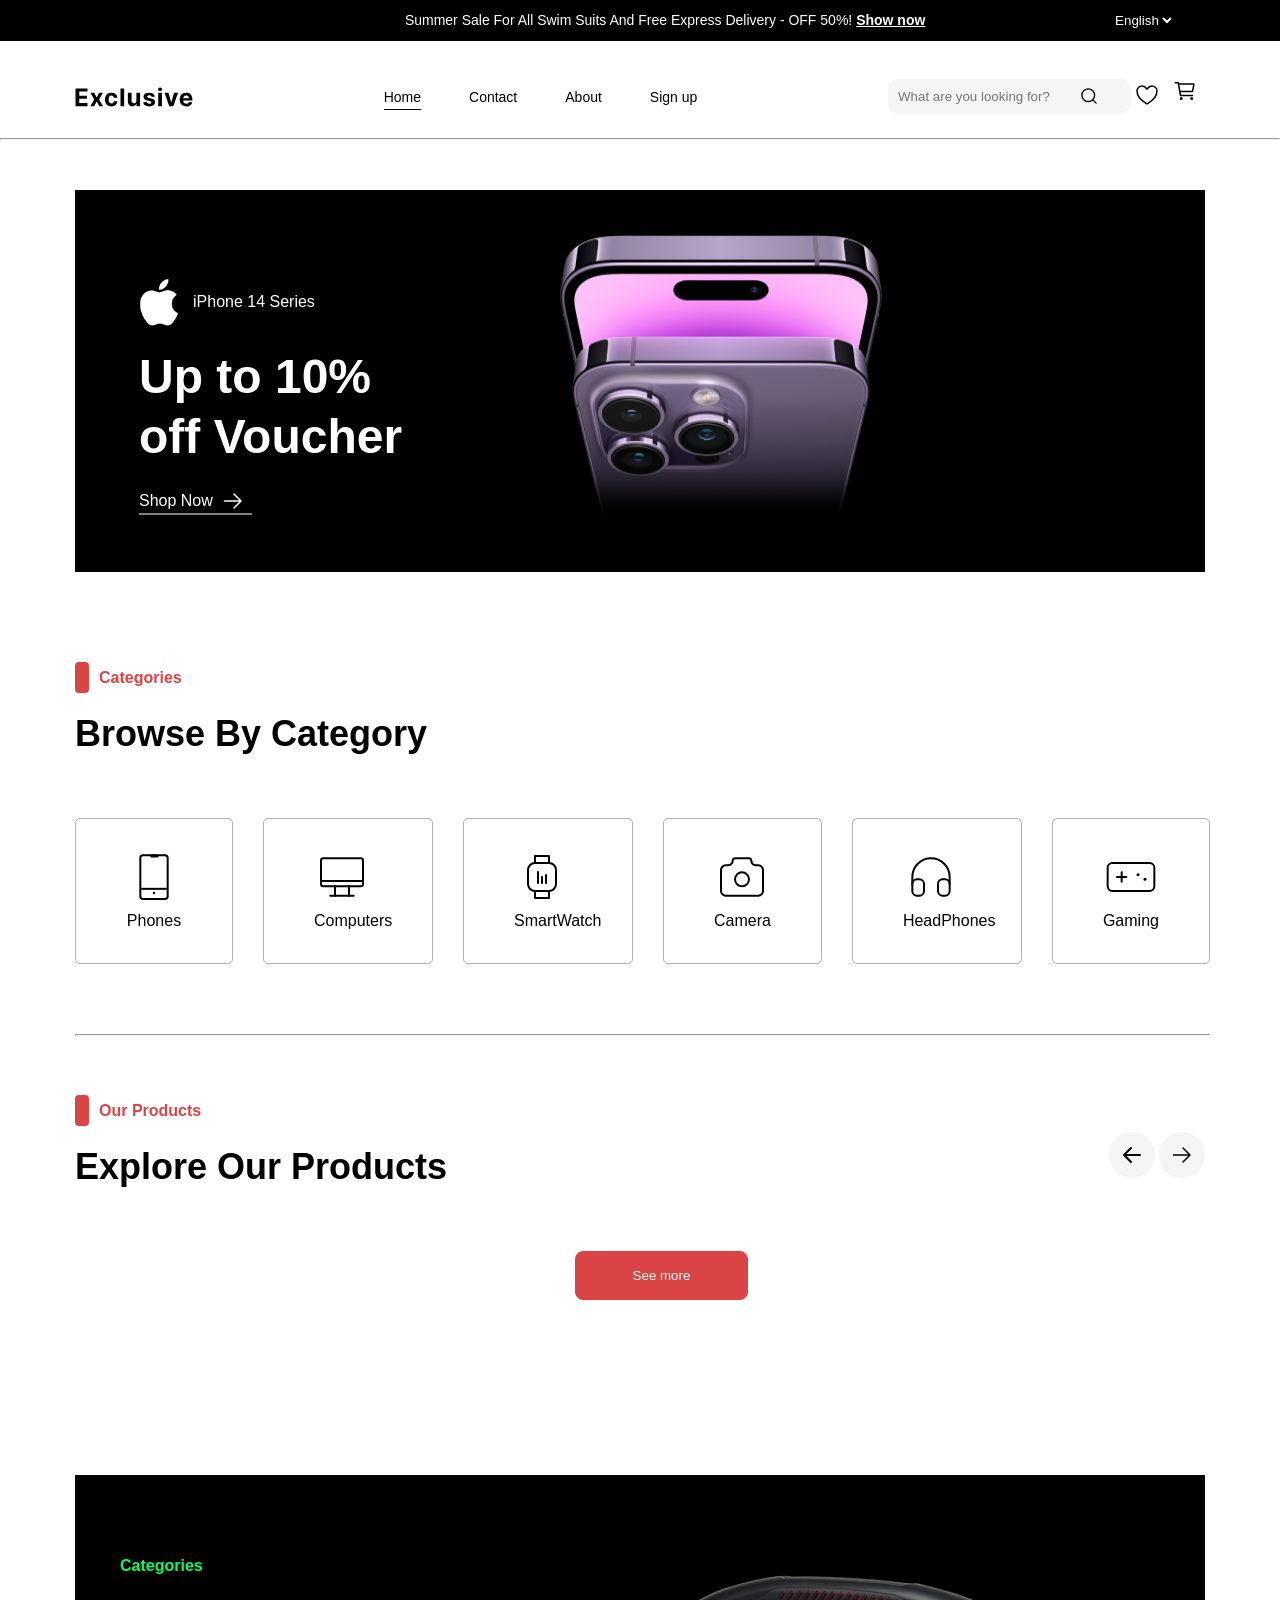
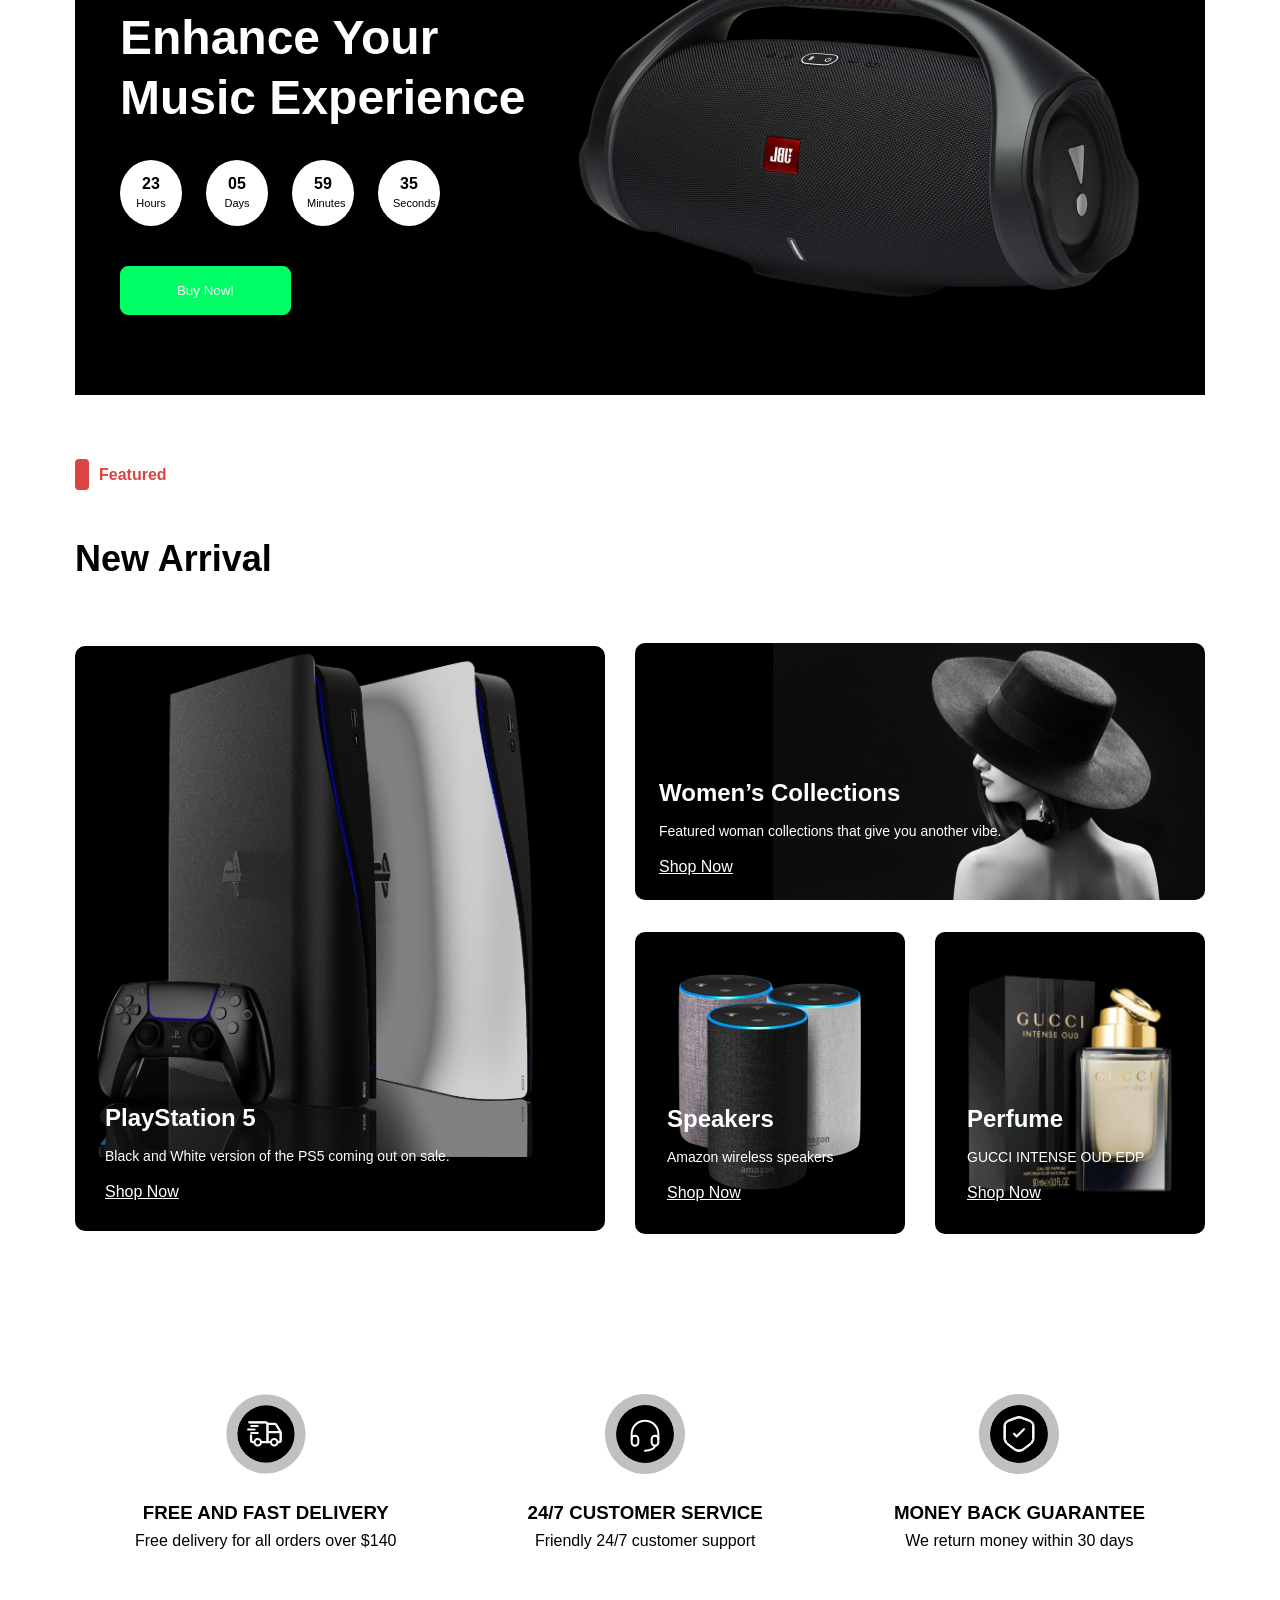
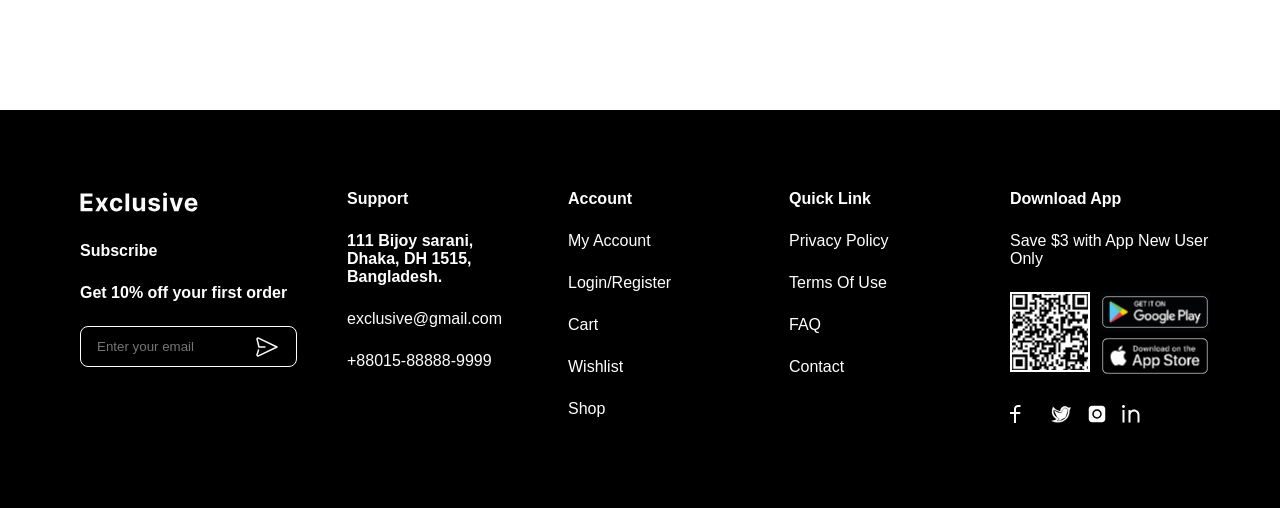
<file: index.html>
<!DOCTYPE html>
<html lang="en">

<head>
    <meta charset="UTF-8">
    <meta name="viewport" content="width=device-width, initial-scale=1.0">
    <title>Home</title>
    <link rel="stylesheet" href="css/main.css">
    <link rel="stylesheet" href="https://cdnjs.cloudflare.com/ajax/libs/font-awesome/6.6.0/css/all.min.css"
        integrity="sha512-Kc323vGBEqzTmouAECnVceyQqyqdsSiqLQISBL29aUW4U/M7pSPA/gEUZQqv1cwx4OnYxTxve5UMg5GT6L4JJg=="
        crossorigin="anonymous" referrerpolicy="no-referrer" />
    <link rel="icon" href="./images/Exclusive.svg">
</head>

<body>
    <div class="wrapper">
        <strong class="wrapper-strong">Summer Sale For All Swim Suits And Free Express Delivery - OFF 50%! <span
                class="wrapper-span">Show now</span></strong>
        <select class="select">
            English
            <option value="">English</option>
        </select>
    </div>
    <header class="header">
        <div class="container">
            <ul class="header-list">
                <img src="./images/logo.svg" alt="Logo" width="118" height="24">
                <div class="header-item-wrapper">
                    <li class="header-item">Home</li>
                    <li class="header-item">Contact</li>
                    <li class="header-item">About</li>
                    <li class="header-item">Sign up</li>
                </div>
                <div class="input-wrapper">
                    <div class="inp-wrapper">
                        <input class="header-inp" type="text" placeholder="What are you looking for?">
                        <img class="inp-img" src="./images/loupe.svg" alt="Loupe" width="16" height="16">
                    </div>
                    <div class="link-wrapper">
                        <a href="#">
                            <img src="./images/like.svg" alt="Like-icon" width="32" height="32">
                        </a><a href="#">
                            <img src="./images/cart.svg" alt="Cart-icon" width="32" height="32">
                        </a>
                    </div>
                </div>
            </ul>
        </div>
        <hr>
    </header>
    <main>
        <section class="voucher-section">
            <div class="container">
                <div class="wrappper">
                    <div class="voucher_wrapper">
                        <div class="icon-wrapper">
                            <img src="./images/apple-icon.svg" alt="Apple-Icon" width="40" height="49">
                            <strong class="voucher_strong">iPhone 14 Series</strong>
                        </div>
                        <div class="wrapper_title">
                            <h2 class="voucher_title">Up to 10% off Voucher</h2>
                        </div>
                        <div>
                            <a class="voucher_shop" href="#">
                                <p class="shop_text">Shop Now</p>
                                <img src="./images/arrow-icon.svg" alt="Arrow-Icon" width="24" height="24">
                            </a>
                        </div>
                    </div>
                    <img src="./images/iphone.png" alt="Iphone-Img" width="496" height="352">
                </div>
            </div>
        </section>
        <section class="section-categories">
            <div class="container">
                <strong class="categories_strong">Categories</strong>
                <h2 class="categories_title">Browse By Category</h2>
                <ul class="categorie-list">
                    <li class="categorie-item">
                        <img src="./images/phones-icon.svg" alt="Phones-Icon" width="56" height="56">
                        <p class="item-text">Phones</p>
                    </li>
                    <li class="categorie-item">
                        <img src="./images/computers.svg" alt="Computer-Icon" width="56" height="56">
                        <p class="item-text">Computers</p>
                    </li>
                    <li class="categorie-item">
                        <img src="./images/smart-watch.svg" alt="SmartWatch" width="56" height="56">
                        <p class="item-text">SmartWatch</p>
                    </li>
                    <li class="categorie-item">
                        <img src="./images/camera.svg" alt="Camera-Icon" width="56" height="56">
                        <p class="item-text">Camera</p>
                    </li>
                    <li class="categorie-item">
                        <img src="./images/Headphone.svg" alt="Headphone" width="56" height="56">
                        <p class="item-text">HeadPhones</p>
                    </li>
                    <li class="categorie-item">
                        <img src="./images/gaming.svg" alt="gaming" width="56" height="56">
                        <p class="item-text">Gaming</p>
                    </li>
                </ul>
                <hr class="border-bottom">
            </div>
        </section>
        <section class="section-products">
            <div class="container">
                <strong class="products-strong">Our Products</strong>
                <div class="img-wrapper">
                    <h2 class="products-title">Explore Our Products</h2>
                    <div>
                        <img src="images/arrow-left.svg" alt="Arrow-icon" width="46" height="46">
                        <img src="images/arrow-right.svg" alt="Arrow-Icon" width="46" height="46">
                    </div>
                </div>
                <div class="wrapper-products">
                    <div class="loading lds-spinner">
                        <div></div>
                        <div></div>
                        <div></div>
                        <div></div>
                        <div></div>
                        <div></div>
                        <div></div>
                        <div></div>
                        <div></div>
                        <div></div>
                        <div></div>
                        <div></div>
                    </div>
                </div>
                <button class="btn">See more</button>
            </div>
        </section>
        <section class="experience-section">
            <div class="container">
                <div class="experience-wrapper">
                    <div class="content-wrapper">
                        <strong class="experience-strong">Categories</strong>
                        <h2 class="experience-title">Enhance Your Music Experience</h2>
                        <ul class="experience-list">
                            <li class="experience-item">
                                <span>23</span>
                                <p>Hours</p>
                            </li>
                            <li class="experience-item">
                                <span>05</span>
                                <p>Days</p>
                            </li>
                            <li class="experience-item">
                                <span>59</span>
                                <p>Minutes</p>
                            </li>
                            <li class="experience-item">
                                <span>35</span>
                                <p>Seconds</p>
                            </li>
                        </ul>
                        <button class="btn-buy">Buy Now!</button>
                    </div>
                    <img src="./images/speaker-img.png" alt="Speaker" width="600" height="420">
                </div>
            </div>
        </section>
        <section class="section-featured">
            <div class="container">
                <strong class="featured-strong">Featured</strong>
                <h2 class="featured-title">New Arrival</h2>
                <div class="featured-wrapper">
                    <div class="playstation-wrapper">
                        <h3 class="playstation-title">PlayStation 5</h3>
                        <p class="playstation-text">Black and White version of the PS5 coming out on sale.</p>
                        <a class="link-text" href="">Shop Now</a>
                    </div>
                    <div class="content-wrappers">
                        <div class="colletcion-wrapper">
                            <h3 class="colletcion-title">Women’s Collections</h3>
                            <p class="colletcion-text">Featured woman collections that give you another vibe.</p>
                            <a class="link-text" href="">Shop Now</a>
                        </div>
                        <div class="contents-wrapper">
                            <div class="speaker-wrapper">
                                <h3 class="speaker-title">Speakers</h3>
                                <p class="speaker-text">Amazon wireless speakers</p>
                                <a class="link-text" href="">Shop Now</a>
                            </div>
                            <div class="perfume-wrapper">
                                <h3 class="perfume-title">Perfume</h3>
                                <p class="perfume-text">GUCCI INTENSE OUD EDP</p>
                                <a class="link-text" href="">Shop Now</a>
                            </div>
                        </div>
                    </div>
                </div>
                <ul class="content-list">
                    <li class="content-item">
                        <img src="./images/deliveri-icon.svg" alt="delivery-icon" width="80" height="80">
                        <h3>FREE AND FAST DELIVERY</h3>
                        <p>Free delivery for all orders over $140</p>
                    </li>
                    <li class="content-item">
                        <img src="./images/service-icon.svg" alt="delivery-icon" width="80" height="80">
                        <h3>24/7 CUSTOMER SERVICE</h3>
                        <p>Friendly 24/7 customer support</p>
                    </li>
                    <li class="content-item">
                        <img src="./images/garonte-icon.svg" alt="delivery-icon" width="80" height="80">
                        <h3>MONEY BACK GUARANTEE</h3>
                        <p>We return money within 30 days</p>
                    </li>
                </ul>
            </div>
        </section>
    </main>
    <footer class="footer">
        <div class="container">
            <ul class="footer-list">
                <li class="footer-item">
                    <a href="">
                        <img src="./images/Exclusive.svg" alt="Logo-icon" width="118" height="24">
                    </a>
                    <strong>Subscribe</strong>
                    <strong>Get 10% off your first order</strong>
                    <div class="footer-wrapper">
                        <input type="email" placeholder="Enter your email">
                        <img src="./images/icon-send.svg" alt="Send-Icon" width="24" height="24">
                    </div>
                </li>
                <li class="footer-item">
                    <strong class="support-str">Support</strong>
                    <strong>111 Bijoy sarani, Dhaka, DH 1515, Bangladesh.</strong>
                    <a href="">exclusive@gmail.com</a>
                    <a href="tel:88015888889999">+88015-88888-9999</a>
                </li>
                <li class="footer-item">
                    <strong class="account-strong">Account</strong>
                    <a href="">My Account</a>
                    <a href="">Login/Register</a>
                    <a href="">Cart</a>
                    <a href="">Wishlist</a>
                    <a href="">Shop</a>
                </li>
                <li class="footer-item">
                    <strong>Quick Link</strong>
                    <a href="">Privacy Policy</a>
                    <a href="">Terms Of Use</a>
                    <a href="">FAQ</a>
                    <a href="">Contact</a>
                </li>
                <li class="footer-item">
                    <strong>Download App</strong>
                    <p>Save $3 with App New User Only</p>
                    <div class="wrapper-content">
                        <img src="./images/Qr Code.svg" alt="qr-code" width="80" height="80">
                        <div>
                            <a href="https://play.google.com/store/games?hl=ru"><img src="./images/GooglePlay.svg"
                                    alt="GooglePlay" width="110" height="40"></a>
                            <a href="https://www.apple.com/app-store/"><img src="./images/AppStore.svg" alt="AppStore"
                                    width="110" height="40"></a>
                        </div>
                    </div>
                    <div class="social-wrapper">
                        <a href="https://www.facebook.com/?locale=ru_RU">
                            <svg class="icon-svg" width="11" height="18" viewBox="0 0 11 18" fill="currentColor"
                                xmlns="http://www.w3.org/2000/svg">
                                <path
                                    d="M6 7H10.5L10 9H6V18H4V9H0V7H4V5.128C4 3.345 4.186 2.698 4.534 2.046C4.87501 1.40181 5.40181 0.875009 6.046 0.534C6.698 0.186 7.345 0 9.128 0C9.65 0 10.108 0.0500001 10.5 0.15V2H9.128C7.804 2 7.401 2.078 6.99 2.298C6.686 2.46 6.46 2.686 6.298 2.99C6.078 3.401 6 3.804 6 5.128V7Z"
                                    fill="currentColor" />
                            </svg>
                        </a>
                        <a href="https://x.com/?lang=ru">
                            <a href=""><svg class="icon-svg" width="21" height="17" viewBox="0 0 21 17"
                                    fill="currentColor" xmlns="http://www.w3.org/2000/svg">
                                    <path
                                        d="M10.905 4.84651L10.905 4.84646C10.9194 4.06035 11.2418 3.3113 11.8028 2.76049C12.3639 2.20969 13.1188 1.90116 13.905 1.90129L10.905 4.84651ZM10.905 4.84651L10.877 6.42135M10.905 4.84651L10.877 6.42135M2.75811 3.80857L2.89001 3.91846C4.76679 5.48211 6.71781 6.41823 8.74946 6.6952C8.74947 6.6952 8.74949 6.6952 8.74951 6.6952L10.3104 6.90718L2.75811 3.80857ZM2.75811 3.80857L2.72759 3.97751M2.75811 3.80857L2.72759 3.97751M2.72759 3.97751C2.42576 5.64819 2.5683 7.07086 3.1479 8.30176C3.72718 9.53198 4.73827 10.5605 6.15577 11.4519L6.15579 11.452M2.72759 3.97751L6.15579 11.452M6.15579 11.452L7.90279 12.55L7.954 12.4685M6.15579 11.452L7.954 12.4685M7.954 12.4685L7.90279 12.55C7.97196 12.5934 8.02943 12.6532 8.07016 12.724C8.1109 12.7948 8.13366 12.8745 8.13645 12.9562C8.13925 13.0378 8.122 13.1189 8.0862 13.1924C8.05041 13.2658 7.99716 13.3294 7.93112 13.3775L7.93101 13.3775M7.954 12.4685L7.93101 13.3775M7.93101 13.3775L6.33901 14.5405L6.11542 14.7039M7.93101 13.3775L6.11542 14.7039M6.11542 14.7039L6.39178 14.7211M6.11542 14.7039L6.39178 14.7211M6.39178 14.7211C7.3449 14.7805 8.25288 14.7385 9.00946 14.5884L9.00958 14.5884M6.39178 14.7211L9.00958 14.5884M9.00958 14.5884C11.3886 14.1134 13.3745 12.9794 14.7652 11.2211M9.00958 14.5884L14.7652 11.2211M10.877 6.42135C10.8757 6.49182 10.8594 6.5612 10.8293 6.62495C10.7993 6.6887 10.7561 6.74537 10.7026 6.79125C10.649 6.83712 10.5864 6.87117 10.5188 6.89115C10.4513 6.91112 10.3803 6.91659 10.3105 6.9072L10.877 6.42135ZM14.7652 11.2211C16.1557 9.46296 16.945 7.08835 16.945 4.14229M14.7652 11.2211L16.945 4.14229M16.945 4.14229C16.945 3.99668 16.8714 3.78474 16.744 3.55722M16.945 4.14229L16.744 3.55722M16.744 3.55722C16.6142 3.32559 16.4215 3.06508 16.1673 2.82049M16.744 3.55722L16.1673 2.82049M16.1673 2.82049C15.6587 2.33088 14.8999 1.90129 13.905 1.90129L16.1673 2.82049ZM18.4978 1.53842C18.8818 1.48388 19.3285 1.34345 19.916 1.01105C19.6101 2.49526 19.4321 3.16764 18.7642 4.08336L18.745 4.10969V4.14229C18.745 7.94153 17.578 10.7567 15.8258 12.7397C14.0726 14.7238 11.7277 15.8813 9.36243 16.3532C7.74529 16.6759 5.7544 16.5728 3.99643 16.2106C3.11813 16.0296 2.30077 15.7846 1.61983 15.4974C1.03727 15.2517 0.560091 14.9775 0.229559 14.6904C0.660648 14.6482 1.4114 14.5535 2.24366 14.3598C3.24355 14.1272 4.37173 13.7494 5.20306 13.141L5.31918 13.056L5.19904 12.9768C5.15724 12.9492 5.11178 12.9196 5.06301 12.8879C4.30477 12.3938 2.74648 11.3786 1.73155 9.51655C0.667136 7.56374 0.192566 4.66295 1.91362 0.425918C3.57889 2.34347 5.2726 3.66001 6.99504 4.3668L6.99505 4.36681C7.57662 4.60536 7.94255 4.72373 8.23185 4.79141C8.45087 4.84265 8.62608 4.86463 8.81173 4.88794C8.87034 4.89529 8.92998 4.90278 8.99238 4.91135L9.28722 4.95189L9.10594 4.77077C9.13096 3.8414 9.42538 2.93895 9.95386 2.17331C10.4904 1.39606 11.2442 0.79434 12.1211 0.443497C12.9979 0.0926537 13.9588 0.00827681 14.8833 0.200931C15.8079 0.393585 16.6551 0.854708 17.3189 1.52657L17.3485 1.55658L17.3907 1.55628C17.4934 1.55556 17.5972 1.55908 17.7036 1.56269C17.9483 1.57098 18.2068 1.57974 18.4978 1.53842Z"
                                        fill="currentColor" stroke="black" stroke-width="0.2" />
                                </svg>
                            </a>
                        </a>
                        <a href="https://www.instagram.com/">
                            <svg class="icon-svg" width="20" height="20" viewBox="0 0 20 20" fill="currentColor"
                                xmlns="http://www.w3.org/2000/svg">
                                <path
                                    d="M15 1H5C3.93913 1 2.92172 1.42143 2.17157 2.17157C1.42143 2.92172 1 3.93913 1 5V15C1 16.0609 1.42143 17.0783 2.17157 17.8284C2.92172 18.5786 3.93913 19 5 19H15C16.0609 19 17.0783 18.5786 17.8284 17.8284C18.5786 17.0783 19 16.0609 19 15V5C19 3.93913 18.5786 2.92172 17.8284 2.17157C17.0783 1.42143 16.0609 1 15 1Z"
                                    stroke="black" stroke-width="1.5" stroke-linejoin="round" />
                                <path
                                    d="M10 14C11.0609 14 12.0783 13.5786 12.8284 12.8284C13.5786 12.0783 14 11.0609 14 10C14 8.93913 13.5786 7.92172 12.8284 7.17157C12.0783 6.42143 11.0609 6 10 6C8.93913 6 7.92172 6.42143 7.17157 7.17157C6.42143 7.92172 6 8.93913 6 10C6 11.0609 6.42143 12.0783 7.17157 12.8284C7.92172 13.5786 8.93913 14 10 14V14Z"
                                    stroke="black" stroke-width="1.5" stroke-linejoin="round" />
                                <path
                                    d="M15.5 5.5C15.7652 5.5 16.0196 5.39464 16.2071 5.20711C16.3946 5.01957 16.5 4.76522 16.5 4.5C16.5 4.23478 16.3946 3.98043 16.2071 3.79289C16.0196 3.60536 15.7652 3.5 15.5 3.5C15.2348 3.5 14.9804 3.60536 14.7929 3.79289C14.6054 3.98043 14.5 4.23478 14.5 4.5C14.5 4.76522 14.6054 5.01957 14.7929 5.20711C14.9804 5.39464 15.2348 5.5 15.5 5.5Z"
                                    fill="currentColor" />
                            </svg>

                        </a>
                        <a href="https://www.linkedin.com/">
                            <svg class="icon-svg" width="18" height="18" viewBox="0 0 18 18" fill="currentColor"
                                xmlns="http://www.w3.org/2000/svg">
                                <path
                                    d="M8.5 6.05C9.417 5.113 10.611 4.5 12 4.5C13.4587 4.5 14.8576 5.07946 15.8891 6.11091C16.9205 7.14236 17.5 8.54131 17.5 10V17.5H15.5V10C15.5 9.07174 15.1313 8.1815 14.4749 7.52513C13.8185 6.86875 12.9283 6.5 12 6.5C11.0717 6.5 10.1815 6.86875 9.52513 7.52513C8.86875 8.1815 8.5 9.07174 8.5 10V17.5H6.5V5H8.5V6.05ZM1.5 3C1.10218 3 0.720644 2.84196 0.43934 2.56066C0.158035 2.27936 0 1.89782 0 1.5C0 1.10218 0.158035 0.720644 0.43934 0.43934C0.720644 0.158035 1.10218 0 1.5 0C1.89782 0 2.27936 0.158035 2.56066 0.43934C2.84196 0.720644 3 1.10218 3 1.5C3 1.89782 2.84196 2.27936 2.56066 2.56066C2.27936 2.84196 1.89782 3 1.5 3ZM0.5 5H2.5V17.5H0.5V5Z"
                                    fill="currentColor" />
                            </svg>
                        </a>
                    </div>
                </li>
            </ul>
        </div>
    </footer>
    <script src="./js/main.js"></script>
</body>

</html>
</file>
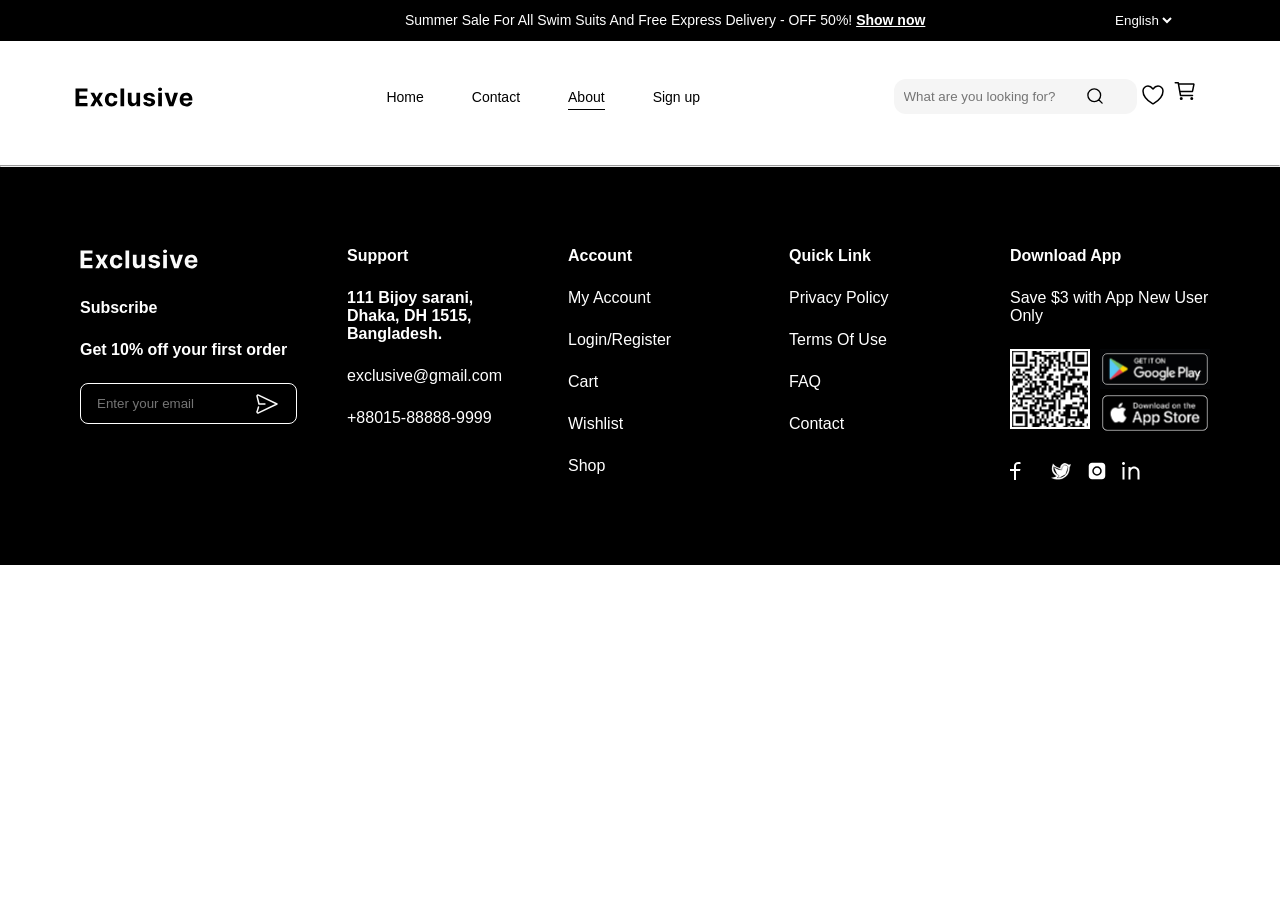
<file: pages/about.html>
<!DOCTYPE html>
<html lang="en">

<head>
    <meta charset="UTF-8">
    <meta name="viewport" content="width=device-width, initial-scale=1.0">
    <title>About</title>
    <link rel="stylesheet" href="../css/about.css">
    <link rel="stylesheet" href="https://cdnjs.cloudflare.com/ajax/libs/font-awesome/6.6.0/css/all.min.css"
        integrity="sha512-Kc323vGBEqzTmouAECnVceyQqyqdsSiqLQISBL29aUW4U/M7pSPA/gEUZQqv1cwx4OnYxTxve5UMg5GT6L4JJg=="
        crossorigin="anonymous" referrerpolicy="no-referrer" />
    <link rel="icon" href="../images/Exclusive.svg">
</head>

<body>
    <div class="wrapper">
        <strong class="wrapper-strong">Summer Sale For All Swim Suits And Free Express Delivery - OFF 50%! <span
                class="wrapper-span">Show now</span></strong>
        <select class="select">
            English
            <option value="">English</option>
        </select>
    </div>
    <header class="header">
        <div class="container">
            <ul class="header-list">
                <img src="../images/logo.svg" alt="Logo" width="118" height="24">
                <div class="header-item-wrapper">
                    <li class="header-item">Home</li>
                    <li class="header-item">Contact</li>
                    <li class="header-item about">About</li>
                    <li class="header-item">Sign up</li>
                </div>
                <div class="input-wrapper">
                    <div class="inp-wrapper">
                        <input class="header-inp" type="text" placeholder="What are you looking for?">
                        <img class="inp-img" src="../images/loupe.svg" alt="Loupe" width="16" height="16">
                    </div>
                    <div class="link-wrapper">
                        <a href="#">
                            <img src="../images/like.svg" alt="Like-icon" width="32" height="32">
                        </a><a href="#">
                            <img src="../images/cart.svg" alt="Cart-icon" width="32" height="32">
                        </a>
                    </div>
                </div>
            </ul>
        </div>
        <hr>
    </header>
    <div class="content ">
        <div class="loading lds-spinner">
            <div></div>
            <div></div>
            <div></div>
            <div></div>
            <div></div>
            <div></div>
            <div></div>
            <div></div>
            <div></div>
            <div></div>
            <div></div>
            <div></div>
        </div>
    </div>
    <footer class="footer">
        <div class="container">
            <ul class="footer-list">
                <li class="footer-item">
                    <a href="">
                        <img src="../images/Exclusive.svg" alt="Logo-icon" width="118" height="24">
                    </a>
                    <strong>Subscribe</strong>
                    <strong>Get 10% off your first order</strong>
                    <div class="footer-wrapper">
                        <input type="email" placeholder="Enter your email">
                        <img src="../images/icon-send.svg" alt="Send-Icon" width="24" height="24">
                    </div>
                </li>
                <li class="footer-item">
                    <strong class="support-str">Support</strong>
                    <strong>111 Bijoy sarani, Dhaka, DH 1515, Bangladesh.</strong>
                    <a href="">exclusive@gmail.com</a>
                    <a href="tel:88015888889999">+88015-88888-9999</a>
                </li>
                <li class="footer-item">
                    <strong class="account-strong">Account</strong>
                    <a href="">My Account</a>
                    <a href="">Login/Register</a>
                    <a href="">Cart</a>
                    <a href="">Wishlist</a>
                    <a href="">Shop</a>
                </li>
                <li class="footer-item">
                    <strong>Quick Link</strong>
                    <a href="">Privacy Policy</a>
                    <a href="">Terms Of Use</a>
                    <a href="">FAQ</a>
                    <a href="">Contact</a>
                </li>
                <li class="footer-item">
                    <strong>Download App</strong>
                    <p>Save $3 with App New User Only</p>
                    <div class="wrapper-content">
                        <img src="../images/Qr Code.svg" alt="qr-code" width="80" height="80">
                        <div>
                            <a href="https://play.google.com/store/games?hl=ru"><img src="../images/GooglePlay.svg"
                                    alt="GooglePlay" width="110" height="40"></a>
                            <a href="https://www.apple.com/app-store/"><img src="../images/AppStore.svg" alt="AppStore"
                                    width="110" height="40"></a>
                        </div>
                    </div>
                    <div class="social-wrapper">
                        <a href="https://www.facebook.com/?locale=ru_RU">
                            <svg class="icon-svg" width="11" height="18" viewBox="0 0 11 18" fill="currentColor"
                                xmlns="http://www.w3.org/2000/svg">
                                <path
                                    d="M6 7H10.5L10 9H6V18H4V9H0V7H4V5.128C4 3.345 4.186 2.698 4.534 2.046C4.87501 1.40181 5.40181 0.875009 6.046 0.534C6.698 0.186 7.345 0 9.128 0C9.65 0 10.108 0.0500001 10.5 0.15V2H9.128C7.804 2 7.401 2.078 6.99 2.298C6.686 2.46 6.46 2.686 6.298 2.99C6.078 3.401 6 3.804 6 5.128V7Z"
                                    fill="currentColor" />
                            </svg>
                        </a>
                        <a href="https://x.com/?lang=ru">
                            <a href=""><svg class="icon-svg" width="21" height="17" viewBox="0 0 21 17"
                                    fill="currentColor" xmlns="http://www.w3.org/2000/svg">
                                    <path
                                        d="M10.905 4.84651L10.905 4.84646C10.9194 4.06035 11.2418 3.3113 11.8028 2.76049C12.3639 2.20969 13.1188 1.90116 13.905 1.90129L10.905 4.84651ZM10.905 4.84651L10.877 6.42135M10.905 4.84651L10.877 6.42135M2.75811 3.80857L2.89001 3.91846C4.76679 5.48211 6.71781 6.41823 8.74946 6.6952C8.74947 6.6952 8.74949 6.6952 8.74951 6.6952L10.3104 6.90718L2.75811 3.80857ZM2.75811 3.80857L2.72759 3.97751M2.75811 3.80857L2.72759 3.97751M2.72759 3.97751C2.42576 5.64819 2.5683 7.07086 3.1479 8.30176C3.72718 9.53198 4.73827 10.5605 6.15577 11.4519L6.15579 11.452M2.72759 3.97751L6.15579 11.452M6.15579 11.452L7.90279 12.55L7.954 12.4685M6.15579 11.452L7.954 12.4685M7.954 12.4685L7.90279 12.55C7.97196 12.5934 8.02943 12.6532 8.07016 12.724C8.1109 12.7948 8.13366 12.8745 8.13645 12.9562C8.13925 13.0378 8.122 13.1189 8.0862 13.1924C8.05041 13.2658 7.99716 13.3294 7.93112 13.3775L7.93101 13.3775M7.954 12.4685L7.93101 13.3775M7.93101 13.3775L6.33901 14.5405L6.11542 14.7039M7.93101 13.3775L6.11542 14.7039M6.11542 14.7039L6.39178 14.7211M6.11542 14.7039L6.39178 14.7211M6.39178 14.7211C7.3449 14.7805 8.25288 14.7385 9.00946 14.5884L9.00958 14.5884M6.39178 14.7211L9.00958 14.5884M9.00958 14.5884C11.3886 14.1134 13.3745 12.9794 14.7652 11.2211M9.00958 14.5884L14.7652 11.2211M10.877 6.42135C10.8757 6.49182 10.8594 6.5612 10.8293 6.62495C10.7993 6.6887 10.7561 6.74537 10.7026 6.79125C10.649 6.83712 10.5864 6.87117 10.5188 6.89115C10.4513 6.91112 10.3803 6.91659 10.3105 6.9072L10.877 6.42135ZM14.7652 11.2211C16.1557 9.46296 16.945 7.08835 16.945 4.14229M14.7652 11.2211L16.945 4.14229M16.945 4.14229C16.945 3.99668 16.8714 3.78474 16.744 3.55722M16.945 4.14229L16.744 3.55722M16.744 3.55722C16.6142 3.32559 16.4215 3.06508 16.1673 2.82049M16.744 3.55722L16.1673 2.82049M16.1673 2.82049C15.6587 2.33088 14.8999 1.90129 13.905 1.90129L16.1673 2.82049ZM18.4978 1.53842C18.8818 1.48388 19.3285 1.34345 19.916 1.01105C19.6101 2.49526 19.4321 3.16764 18.7642 4.08336L18.745 4.10969V4.14229C18.745 7.94153 17.578 10.7567 15.8258 12.7397C14.0726 14.7238 11.7277 15.8813 9.36243 16.3532C7.74529 16.6759 5.7544 16.5728 3.99643 16.2106C3.11813 16.0296 2.30077 15.7846 1.61983 15.4974C1.03727 15.2517 0.560091 14.9775 0.229559 14.6904C0.660648 14.6482 1.4114 14.5535 2.24366 14.3598C3.24355 14.1272 4.37173 13.7494 5.20306 13.141L5.31918 13.056L5.19904 12.9768C5.15724 12.9492 5.11178 12.9196 5.06301 12.8879C4.30477 12.3938 2.74648 11.3786 1.73155 9.51655C0.667136 7.56374 0.192566 4.66295 1.91362 0.425918C3.57889 2.34347 5.2726 3.66001 6.99504 4.3668L6.99505 4.36681C7.57662 4.60536 7.94255 4.72373 8.23185 4.79141C8.45087 4.84265 8.62608 4.86463 8.81173 4.88794C8.87034 4.89529 8.92998 4.90278 8.99238 4.91135L9.28722 4.95189L9.10594 4.77077C9.13096 3.8414 9.42538 2.93895 9.95386 2.17331C10.4904 1.39606 11.2442 0.79434 12.1211 0.443497C12.9979 0.0926537 13.9588 0.00827681 14.8833 0.200931C15.8079 0.393585 16.6551 0.854708 17.3189 1.52657L17.3485 1.55658L17.3907 1.55628C17.4934 1.55556 17.5972 1.55908 17.7036 1.56269C17.9483 1.57098 18.2068 1.57974 18.4978 1.53842Z"
                                        fill="currentColor" stroke="black" stroke-width="0.2" />
                                </svg>
                            </a>
                        </a>
                        <a href="https://www.instagram.com/">
                            <svg class="icon-svg" width="20" height="20" viewBox="0 0 20 20" fill="currentColor"
                                xmlns="http://www.w3.org/2000/svg">
                                <path
                                    d="M15 1H5C3.93913 1 2.92172 1.42143 2.17157 2.17157C1.42143 2.92172 1 3.93913 1 5V15C1 16.0609 1.42143 17.0783 2.17157 17.8284C2.92172 18.5786 3.93913 19 5 19H15C16.0609 19 17.0783 18.5786 17.8284 17.8284C18.5786 17.0783 19 16.0609 19 15V5C19 3.93913 18.5786 2.92172 17.8284 2.17157C17.0783 1.42143 16.0609 1 15 1Z"
                                    stroke="black" stroke-width="1.5" stroke-linejoin="round" />
                                <path
                                    d="M10 14C11.0609 14 12.0783 13.5786 12.8284 12.8284C13.5786 12.0783 14 11.0609 14 10C14 8.93913 13.5786 7.92172 12.8284 7.17157C12.0783 6.42143 11.0609 6 10 6C8.93913 6 7.92172 6.42143 7.17157 7.17157C6.42143 7.92172 6 8.93913 6 10C6 11.0609 6.42143 12.0783 7.17157 12.8284C7.92172 13.5786 8.93913 14 10 14V14Z"
                                    stroke="black" stroke-width="1.5" stroke-linejoin="round" />
                                <path
                                    d="M15.5 5.5C15.7652 5.5 16.0196 5.39464 16.2071 5.20711C16.3946 5.01957 16.5 4.76522 16.5 4.5C16.5 4.23478 16.3946 3.98043 16.2071 3.79289C16.0196 3.60536 15.7652 3.5 15.5 3.5C15.2348 3.5 14.9804 3.60536 14.7929 3.79289C14.6054 3.98043 14.5 4.23478 14.5 4.5C14.5 4.76522 14.6054 5.01957 14.7929 5.20711C14.9804 5.39464 15.2348 5.5 15.5 5.5Z"
                                    fill="currentColor" />
                            </svg>

                        </a>
                        <a href="https://www.linkedin.com/">
                            <svg class="icon-svg" width="18" height="18" viewBox="0 0 18 18" fill="currentColor"
                                xmlns="http://www.w3.org/2000/svg">
                                <path
                                    d="M8.5 6.05C9.417 5.113 10.611 4.5 12 4.5C13.4587 4.5 14.8576 5.07946 15.8891 6.11091C16.9205 7.14236 17.5 8.54131 17.5 10V17.5H15.5V10C15.5 9.07174 15.1313 8.1815 14.4749 7.52513C13.8185 6.86875 12.9283 6.5 12 6.5C11.0717 6.5 10.1815 6.86875 9.52513 7.52513C8.86875 8.1815 8.5 9.07174 8.5 10V17.5H6.5V5H8.5V6.05ZM1.5 3C1.10218 3 0.720644 2.84196 0.43934 2.56066C0.158035 2.27936 0 1.89782 0 1.5C0 1.10218 0.158035 0.720644 0.43934 0.43934C0.720644 0.158035 1.10218 0 1.5 0C1.89782 0 2.27936 0.158035 2.56066 0.43934C2.84196 0.720644 3 1.10218 3 1.5C3 1.89782 2.84196 2.27936 2.56066 2.56066C2.27936 2.84196 1.89782 3 1.5 3ZM0.5 5H2.5V17.5H0.5V5Z"
                                    fill="currentColor" />
                            </svg>
                        </a>
                    </div>
                </li>
            </ul>
        </div>
    </footer>
    <script src="../js/about.js"></script>
</body>

</html>
</file>
<file: css/main.css>
*{
    margin: 0;
    padding: 0;
    text-decoration: none;
    list-style: none;
    box-sizing: border-box;
}
body{
    font-family: sans-serif;
}
.container{
    width: 1170px;
    margin: 0 auto;
    padding: 0 20px;
}
@media (max-width: 768px) {
    .container {
        width: 100%;
        padding: 0 10px;
    }
}
.wrapper {
    display: flex;
    justify-content: space-around;
    text-align: center;
    background-color: black;
    padding: 12px 12px;
    margin-bottom: 38px;
}
.wrapper-strong {
    color: white;
    font-weight: 400;
    font-size: 14px;
    margin-left: 300px;
}
.wrapper-span {
    color: white;
    font-weight: 600;
    font-size: 14px;
    text-decoration: underline;
}
.select{
    background-color: black;
    color: white;
    border: none;
}
.header-list {
    display: flex;
    align-items: center;
    justify-content: space-between;
    margin-bottom: 23px;
}
.header-item:first-child{
    border-bottom: 1px solid #000000;
}
.header-item {
    font-weight: 400;
    font-size: 14px;
    line-height: 24px;
    transition: all 0.3s ease;
}
.header-item:hover{
    cursor: pointer;
    border-bottom: 1px solid #000000;
}
.header-item-wrapper{
    display: flex;
    gap: 48px;
}
.header-inp{
    width: 243px;
    padding: 10px;
    border: none;
    background-color: #F5F5F5;
    border-radius: 12px;
    outline: none;
    transition: all 0.3s ease;
}
.header-inp:focus{
    box-shadow: 0px 0px 5px 0px rgba(34, 60, 80, 0.6);
}
.inp-wrapper{
    position: relative;
}
.inp-img{
    position: absolute;
    top: 9px;
    left: 193px;
}
.input-wrapper{
    display: flex;
}
.link-wrapper{
    display: flex;
    align-items: center;
    gap: 10px;
}
.voucher-section {
    padding: 50px 0;
    margin-bottom: 44px;
}
.wrappper {
    display: flex;
    align-items: center;
    gap: 40px;
    padding: 30px 64px 0px ;
    background-color: #000000;
    color: white;
}
.icon-wrapper {
    width: 190px;
    display: flex;
    align-items: center;
    gap: 14px;
    margin-bottom: 20px;
}
.voucher_strong {
    font-weight: 400;
    font-size: 16px;
    line-height: 24px;
}
.voucher_title {
    font-weight: 600;
    font-size: 48px;
    line-height: 60px;
    margin-bottom: 22px;
}
.voucher_shop {
    width: 113px;
    display: flex;
    align-items: center;
    gap: 8px;
    color: white;
    border-bottom: 2px solid gray;
}
.shop_text {
    font-weight: 500;
    font-size: 16px;
    line-height: 24px;
}
.wrapper_title{
    width: 294px;
}
.categories_strong {
    color: #DB4444;
    font-weight: 600;
    font-size: 16px;
    line-height: 24px;
    margin-bottom: 20px;
}
.categories_strong::before{
    content: "";
    border-radius: 4px;
    border: 7px solid #DB4444;
    margin-right: 10px;
}
.categories_title {
    margin-top: 20px;
    margin-bottom: 60px;
    font-weight: 600;
    font-size: 36px;
    line-height: 48px;
}
.categorie-list {
    display: flex;
    align-items: center;
    gap: 30px;
    margin-bottom: 70px;
}
.categorie-item {
    width: 170px;
    padding: 30px 50px;
    border: 1px solid #0000004D;
    border-radius: 5px;
    transition: all 0.3s ease;
}
.item-text {
    text-align: center;
    font-weight: 400;
    font-size: 16px;
    line-height: 24px;
}
.categorie-item:hover{
    background-color: #DB4444;
    color: white;
}
.border-bottom{
    width: 1135px;
    height: 2px;
    color: #000000;
    margin-bottom: 63px;
}
.products-strong{
    color: #DB4444;
    font-weight: 600;
    font-size: 16px;
    line-height: 24px;
    margin-bottom: 20px;
}
.products-strong::before{
    content: "";
    border-radius: 4px;
    border: 7px solid #DB4444;
    margin-right: 10px;
}
.products-title {
    margin-top: 20px;
    font-weight: 600;
    font-size: 36px;
    line-height: 48px;
}
.img-wrapper{
    display: flex;
    align-items: center;
    gap: 8px;
    justify-content: space-between;    
    margin-bottom: 60px;
}
.wrapper-products{
    display: flex;
    gap: 10px;
    flex-wrap: wrap;
}
.card{
    display: flex;
    flex-direction: column;
    width: 270px;
    height: 400px;
    padding: 40px 35px;
    background-color: #F5F5F5;
    margin-bottom: 100px;
    border-radius: 8px;
}
.card img{
    cursor: pointer;
}
.card-wrapper{
    display: flex;
    gap: 15px;
}
.card-title{
    font-weight: 500;
    font-size: 16px;
    line-height: 24px;
    margin-bottom: 20px;
}
.img-card{
    position: relative;
    background-color: #F5F5F5;
    margin-left: 40px;
    margin-bottom: 40px;
}
.image-wrapper{
    position: absolute;
    display: flex;
    flex-direction: column;
    gap: 10px;
    top: -22px;
    left: 148px;
}
.card-price{
    color: #DB4444;
    font-weight: 500;
    font-size: 16px;
    line-height: 24px;
}
.card-rate{
    color: #FFAD33;
}
.btn{
    width: 173px;
    border: 1px solid #DB4444;
    background-color: #DB4444;
    padding: 16px 0;
    color: white;
    border-radius: 8px;
    text-align: center;
    margin-left: 500px;
    margin-bottom: 105px;
    cursor: pointer;
    transition: all 0.3s ease;
}
.btn:hover{
    width: 180px;
    border: 1px solid #DB4444;
    color: #DB4444;
    background-color: #fff;
}
.loading{
    margin-left: 550px;
    margin-bottom: 50px;
}
.lds-spinner,
.lds-spinner div,
.lds-spinner div:after {
  box-sizing: border-box;
}
.lds-spinner {
  color: #DB4444;
  display: inline-block;
  position: relative;
  width: 80px;
  height: 80px;
}
.lds-spinner div {
  transform-origin: 40px 40px;
  animation: lds-spinner 1.2s linear infinite;
}
.lds-spinner div:after {
  content: " ";
  display: block;
  position: absolute;
  top: 3.2px;
  left: 36.8px;
  width: 6.4px;
  height: 17.6px;
  border-radius: 20%;
  background: currentColor;
}
.lds-spinner div:nth-child(1) {
  transform: rotate(0deg);
  animation-delay: -1.1s;
}
.lds-spinner div:nth-child(2) {
  transform: rotate(30deg);
  animation-delay: -1s;
}
.lds-spinner div:nth-child(3) {
  transform: rotate(60deg);
  animation-delay: -0.9s;
}
.lds-spinner div:nth-child(4) {
  transform: rotate(90deg);
  animation-delay: -0.8s;
}
.lds-spinner div:nth-child(5) {
  transform: rotate(120deg);
  animation-delay: -0.7s;
}
.lds-spinner div:nth-child(6) {
  transform: rotate(150deg);
  animation-delay: -0.6s;
}
.lds-spinner div:nth-child(7) {
  transform: rotate(180deg);
  animation-delay: -0.5s;
}
.lds-spinner div:nth-child(8) {
  transform: rotate(210deg);
  animation-delay: -0.4s;
}
.lds-spinner div:nth-child(9) {
  transform: rotate(240deg);
  animation-delay: -0.3s;
}
.lds-spinner div:nth-child(10) {
  transform: rotate(270deg);
  animation-delay: -0.2s;
}
.lds-spinner div:nth-child(11) {
  transform: rotate(300deg);
  animation-delay: -0.1s;
}
.lds-spinner div:nth-child(12) {
  transform: rotate(330deg);
  animation-delay: 0s;
}
@keyframes lds-spinner {
  0% {
    opacity: 1;
  }
  100% {
    opacity: 0;
  }
}



.experience-section {
    padding: 70px 0;
}
.experience-wrapper {
    padding: 50px 45px;
    background-color: #000000;
    display: flex;
    align-items: center;
    justify-content: space-between;
    color: white;
    gap: 30px   ;
}
.content-wrapper {
    display: flex;
    flex-direction: column;
}
.experience-strong {
    color: #00FF66;
    font-weight: 600;
    font-size: 16px;
    line-height: 20px;
    margin-bottom: 32px;
}
.experience-title {
    font-weight: 600;
    font-size: 48px;
    line-height: 60px;
    margin-bottom: 32px;
}
.experience-list {
    display: flex;
    gap: 24px;
}
.experience-item {
    text-align: start;
    width: 62px;
    display: flex;
    flex-direction: column;
    background-color: white;
    border-radius: 50%;
    padding: 14px 15px;
    margin-bottom: 40px;
}
.experience-item span{
    text-align: center;
    display: inline block;
    color: black;
    font-weight: 600;
    font-size: 16px;
    line-height: 20px;
}
.experience-item p{
    text-align: center;
    color: black;
    font-weight: 300;
    font-size: 11px;
    line-height: 18px;
}
.btn-buy{
    width: 171px;
    padding: 16px 0;
    background-color: #00FF66;
    color: white;
    border: 1px solid #00FF66;
    border-radius: 8px;
    transition: all 0.3s ease;
}
.btn-buy:hover{
    width: 180px;
    background-color: transparent;
    color: white;
    border: 1px solid white;
    cursor: pointer;
}
.section-featured {
    padding-bottom: 140px;
}
.featured-strong {
    color: #DB4444;
    font-weight: 600;
    font-size: 16px;
    line-height: 20px;
    margin-bottom: 20px;
}
.featured-strong::before{
    content: "";
    border-radius: 4px;
    border: 7px solid #DB4444;
    margin-right: 10px;
}

.featured-title {
    font-weight: 600;
    font-size: 36px;
    line-height: 48px;
    margin-top: 50px;
    margin-bottom: 60px;
}
.featured-wrapper {
    margin-bottom: 140px;
    display: flex;
    align-items: center;
    justify-content: space-between;
    gap: 30px;
}
.playstation-wrapper {
    border-radius: 10px;
    width: 570px;
    padding: 460px 30px 30px;
    background-image: url("../images/playstantion.png");
    background-repeat: no-repeat;
    background-size: 511px 511px;
    background-color: black;
    color: white;
}
.playstation-title {
    font-weight: 600;
    font-size: 24px;
    line-height: 24px;
    margin-bottom: 16px;
}
.playstation-text {
    font-weight: 400;
    font-size: 14px;
    line-height: 21px;
    margin-bottom: 16px;
}
.colletcion-wrapper {
    border-radius: 10px;
    background-image: url("../images/women.png");
    background-repeat: no-repeat;
    background-size: 432px 286px;
    background-position: right;
    color: white;
    width: 570px;
    background-color: black;
    padding: 138px 24px 24px;
    margin-bottom: 32px;
}
.colletcion-title {
    font-weight: 600;
    font-size: 24px;
    line-height: 24px;
    margin-bottom: 16px;
}
.colletcion-text {
    font-weight: 400;
    font-size: 14px;
    line-height: 21px;
    margin-bottom: 16px;
}
.link-text{
    color: white;
    text-decoration: underline;
}
.contents-wrapper {
    display: flex;
    align-items: center;
    justify-content: space-between;
}
.speaker-wrapper {
    border-radius: 10px;
    background-image: url("../images/speakers.png");
    background-repeat: no-repeat;
    background-size: 210px 222px;
    background-position: center;
    width: 270px;
    background-color: black;
    padding: 175px 32px 32px;
}
.speaker-title {
    color: white;
    font-weight: 600;
    font-size: 24px;
    line-height: 24px;
    margin-bottom: 16px;
}
.speaker-text {
    color: white;
    font-weight: 400;
    font-size: 14px;
    line-height: 21px;
    margin-bottom: 16px;
}
.perfume-wrapper {
    border-radius: 10px;
    background-image: url("../images/parfume.png");
    background-repeat: no-repeat;
    background-size: 210px 222px;
    background-position: center;
    width: 270px;
    padding: 175px 32px 32px;
    background-color: black;
}
.perfume-title {
    color: white;
    font-weight: 600;
    font-size: 24px;
    line-height: 24px;
    margin-bottom: 16px;
}
.perfume-text {
    color: white;
    font-weight: 400;
    font-size: 14px;
    line-height: 21px;
    margin-bottom: 16px;
}
.content-list {
    display: flex;
    align-items: center;
    justify-content: space-between;
    padding: 20px 60px;
}
.content-item {
    text-align: center;
}
.content-item img{
    margin-bottom: 24px;
}
.content-item h3{
    margin-bottom: 8px;
}
.footer {
    color: white;
    background-color: #000000;
    padding: 80px 60px;
}
.footer a{
    color: white;
    transition: color 0.3s ease;
}
.footer a:hover{
    color: #DB4444;
}
.footer-list {
    display: flex;
    align-items: start;
    justify-content: space-between;
    gap: 50px;
}
.footer-item {
    width: 250px;
    display: flex;
    flex-direction: column;
    gap: 24px;
}
.wrapper-content{
    display: flex;
    gap: 10px;
}
.social-wrapper{
    display: flex;
    align-items: center;
    gap: 15px;
}
.footer-wrapper{
    position: relative;
    display: flex;
    align-items: center;
}
.footer-wrapper input{
    width: 217px;
    padding-left: 16px;
    padding-top: 12px;
    padding-bottom: 12px;
    padding-right: 32px;
    border-radius: 8px;
    outline: none;
    border: 1px solid white;
    background-color: transparent;
    color: white;
}
.footer-wrapper img{
    position: absolute;
    right: 18px;
}
</file>
<file: css/about.css>
*{
    margin: 0;
    padding: 0;
    text-decoration: none;
    list-style: none;
    box-sizing: border-box;
}
body{
    font-family: sans-serif;
}
.container{
    width: 1170px;
    margin: 0 auto;
    padding: 0 20px;
}

@media (max-width: 768px) {
    .container {
        width: 100%;
        padding: 0 10px;
    }
}
.wrapper {
    display: flex;
    justify-content: space-around;
    text-align: center;
    background-color: black;
    padding: 12px 12px;
    margin-bottom: 38px;
}
.wrapper-strong {
    color: white;
    font-weight: 400;
    font-size: 14px;
    margin-left: 300px;
}
.wrapper-span {
    color: white;
    font-weight: 600;
    font-size: 14px;
    text-decoration: underline;
}
.select{
    background-color: black;
    color: white;
    border: none;
}
.header-list {
    display: flex;
    align-items: center;
    justify-content: space-between;
    margin-bottom: 50px;
}
.header-item {
    font-weight: 400;
    font-size: 14px;
    line-height: 24px;
    transition: all 0.3s ease;
}
.header-item:hover{
    cursor: pointer;
    border-bottom: 1px solid #000000;
}
.header-item-wrapper{
    display: flex;
    gap: 48px;
}
.about{
    border-bottom: 1px solid #000000;
}
.header-inp{
    width: 243px;
    padding: 10px;
    border: none;
    background-color: #F5F5F5;
    border-radius: 12px;
    outline: none;
    transition: all 0.3s ease;
}
.header-inp:focus{
    box-shadow: 0px 0px 5px 0px rgba(34, 60, 80, 0.6);
}
.inp-wrapper{
    position: relative;
}
.inp-img{
    position: absolute;
    top: 9px;
    left: 193px;
}
.input-wrapper{
    display: flex;
}
.footer {
    color: white;
    background-color: #000000;
    padding: 80px 60px;
}
.footer a{
    color: white;
    transition: color 0.3s ease;
}
.footer a:hover{
    color: #DB4444;
}
.footer-list {
    display: flex;
    align-items: start;
    justify-content: space-between;
    gap: 50px;
}
.footer-item {
    width: 250px;
    display: flex;
    flex-direction: column;
    gap: 24px;
}
.wrapper-content{
    display: flex;
    gap: 10px;
}
.social-wrapper{
    display: flex;
    align-items: center;
    gap: 15px;
}
.footer-wrapper{
    position: relative;
    display: flex;
    align-items: center;
}
.footer-wrapper input{
    width: 217px;
    padding-left: 16px;
    padding-top: 12px;
    padding-bottom: 12px;
    padding-right: 32px;
    border-radius: 8px;
    outline: none;
    border: 1px solid white;
    background-color: transparent;
    color: white;
}
.footer-wrapper img{
    position: absolute;
    right: 18px;
}
.detail-wrapper{
    display: flex;
    align-items: center;
    gap: 150px;
    padding: 120px 170px ;
}
.wrapper-detail{
    width: 500px;
}
.detail-title{
    margin-bottom: 16px;
    font-weight: 600;
    font-size: 24px;
    line-height: 24px;
}
.detail-content{
    display: flex;
    align-items: center;
    gap: 10px;
    margin-bottom: 20px;
}
.detail-text{
    color: #FFAD33;
}
.detail-span{
    color: #000000;
    font-weight: 400;
    font-size: 14px;
    line-height: 21px;
}
.detail-strong{
    display: inline-block;
    margin-bottom: 24px;
    font-weight: 400;
    font-size: 24px;
    line-height: 24px;
}
.text-wrapper{
    width: 490px;
}
.text-stock{
    color: #00FF66;
    font-weight: 400;
    font-size: 14px;
    line-height: 21px;
}
.detail-desc{
    margin-bottom: 24px;
    font-weight: 400;
    font-size: 14px;
    line-height: 21px;
}
.color-wrapper{
    margin-top: 24px;
    margin-bottom: 24px;
    display: flex;
    align-items: center;
    gap: 24px;
}
.color-wrapper p{
    font-weight: 400;
    font-size: 20px;
    line-height: 20px;
}
.size-list{
    display: flex;
    align-items: center;
    gap: 16px;
    margin-bottom: 24px;
}
.size-list p{
    font-weight: 400;
    font-size: 20px;
    line-height: 20px;
}
.size-item{
    border-radius: 8px;
    border: 1px solid #000000;
    padding: 6px 10px;
    transition: all 0.3s ease;
}
.size-item:hover{
    cursor: pointer;
    background-color: #DB4444;
    color: white;
    border: 1px solid #DB4444;
}
.wrapper-buy{
    display: flex;
    align-items: center;
    gap: 16px;
}
.span-buy{
    width: 165px;
    padding: 13px 0;
    background-color: #DB4444;
    color: white;
    border: 1px solid #DB4444;
    border-radius: 8px;
    transition: all 0.3s ease;
}
.span-buy:hover{
    cursor: pointer;
    background-color: white;
    color: #DB4444;
    border: 1px solid #DB4444;
}
.like-btn{
    width: 40px;
    height: 40px;
    padding: 1px;
    border-radius: 8px;
    border: 1px solid #000000;
}
.delivery-return-wrapper{
    padding: 24px 16px;
    border: 1px solid #000000;
    border-radius: 8px;
    margin-top: 40px;
    display: flex;
    flex-direction: column;
    gap: 16px;
}
.return-wrapper{
    display: flex;
    align-items: center;
    gap: 16px;
}
.border-detail{
    width: 498px;
    margin-left: -16px;
}
.loading{
    margin-left: 750px;
    margin-top: 200px;
    margin-bottom: 200px;
}
.lds-spinner,
.lds-spinner div,
.lds-spinner div:after {
  box-sizing: border-box;
}
.lds-spinner {
  color: #DB4444;
  display: inline-block;
  position: relative;
  width: 80px;
  height: 80px;
}
.lds-spinner div {
  transform-origin: 40px 40px;
  animation: lds-spinner 1.2s linear infinite;
}
.lds-spinner div:after {
  content: " ";
  display: block;
  position: absolute;
  top: 3.2px;
  left: 36.8px;
  width: 6.4px;
  height: 17.6px;
  border-radius: 20%;
  background: currentColor;
}
.lds-spinner div:nth-child(1) {
  transform: rotate(0deg);
  animation-delay: -1.1s;
}
.lds-spinner div:nth-child(2) {
  transform: rotate(30deg);
  animation-delay: -1s;
}
.lds-spinner div:nth-child(3) {
  transform: rotate(60deg);
  animation-delay: -0.9s;
}
.lds-spinner div:nth-child(4) {
  transform: rotate(90deg);
  animation-delay: -0.8s;
}
.lds-spinner div:nth-child(5) {
  transform: rotate(120deg);
  animation-delay: -0.7s;
}
.lds-spinner div:nth-child(6) {
  transform: rotate(150deg);
  animation-delay: -0.6s;
}
.lds-spinner div:nth-child(7) {
  transform: rotate(180deg);
  animation-delay: -0.5s;
}
.lds-spinner div:nth-child(8) {
  transform: rotate(210deg);
  animation-delay: -0.4s;
}
.lds-spinner div:nth-child(9) {
  transform: rotate(240deg);
  animation-delay: -0.3s;
}
.lds-spinner div:nth-child(10) {
  transform: rotate(270deg);
  animation-delay: -0.2s;
}
.lds-spinner div:nth-child(11) {
  transform: rotate(300deg);
  animation-delay: -0.1s;
}
.lds-spinner div:nth-child(12) {
  transform: rotate(330deg);
  animation-delay: 0s;
}
@keyframes lds-spinner {
  0% {
    opacity: 1;
  }
  100% {
    opacity: 0;
  }
}
</file>
